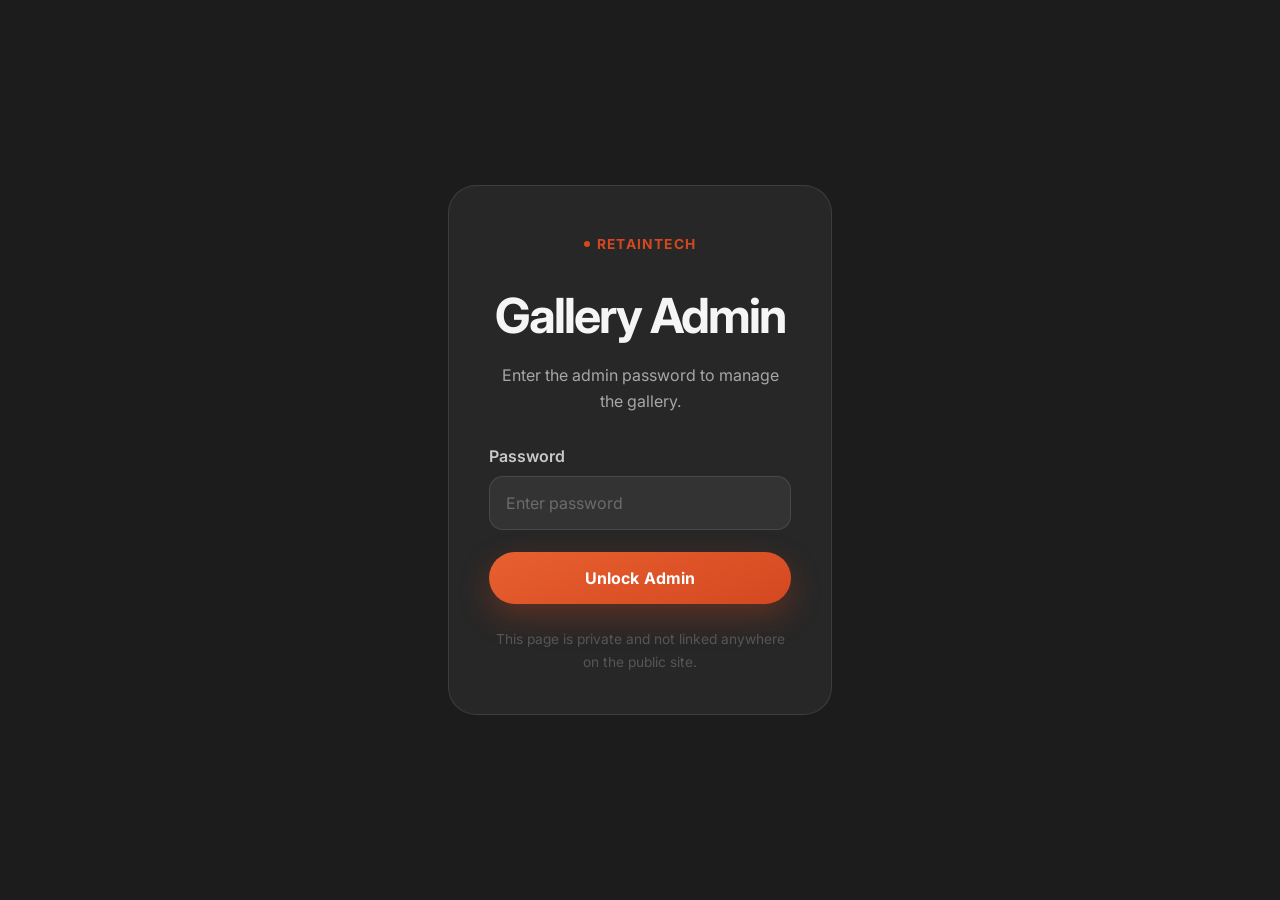
<file: wrx-gallery-admin.html>
<!DOCTYPE html>
<html lang="en">
<head>
  <meta charset="UTF-8">
  <meta name="viewport" content="width=device-width, initial-scale=1.0">
  <title>Gallery Admin — RetainTech</title>
  <meta name="robots" content="noindex,nofollow">
  <link rel="preconnect" href="https://fonts.googleapis.com">
  <link rel="preconnect" href="https://fonts.gstatic.com" crossorigin>
  <link href="https://fonts.googleapis.com/css2?family=Inter:wght@400;500;600;700;800&display=swap" rel="stylesheet">
  <link rel="stylesheet" href="styles.css">
  <style>
    body { background: var(--bg); color: var(--text); }

    /* ── Gate ── */
    .ga-gate { min-height: 100vh; display: flex; align-items: center; justify-content: center; padding: 2rem; }
    .ga-gate-box { width: 100%; max-width: 24rem; background: var(--surface); border: 1px solid var(--line); border-radius: var(--r-xl); padding: 2.5rem; text-align: center; }
    .ga-gate-box h1 { margin: 1.25rem 0 0.4rem; font-size: var(--t-2xl); letter-spacing: -0.04em; }
    .ga-gate-box p  { margin: 0 0 1.75rem; color: var(--text-dim); font-size: var(--t-sm); }
    .ga-gate-badge  { display: inline-flex; align-items: center; gap: 0.4rem; color: var(--accent); font-size: var(--t-xs); letter-spacing: 0.1em; text-transform: uppercase; font-weight: 700; }
    .ga-gate-badge span { width: 0.4rem; height: 0.4rem; border-radius: 50%; background: var(--accent); display: inline-block; }
    .ga-gate-err { color: #e06060; font-size: var(--t-xs); margin-bottom: 0.75rem; }

    /* ── Header ── */
    .ga-header { position: sticky; top: 0; background: rgba(11,13,17,0.96); backdrop-filter: blur(20px); border-bottom: 1px solid var(--line); z-index: 100; }
    .ga-header .inner { display: flex; align-items: center; justify-content: space-between; gap: 1rem; padding: 0.85rem 0; flex-wrap: wrap; }
    .ga-header-left { display: flex; align-items: center; gap: 0.85rem; }
    .ga-header-right { display: flex; gap: 0.6rem; align-items: center; }
    .ga-brand { font-weight: 800; color: var(--text); font-size: var(--t-base); letter-spacing: -0.03em; }
    .ga-badge-pill { padding: 0.25rem 0.75rem; background: rgba(201,170,111,0.12); border: 1px solid rgba(201,170,111,0.2); border-radius: 999px; font-size: var(--t-xs); color: var(--accent); font-weight: 600; letter-spacing: 0.06em; }

    /* ── Folder bar ── */
    .ga-folder-bar { border-bottom: 1px solid var(--line); background: rgba(255,255,255,0.02); }
    .ga-folder-bar .inner { display: flex; align-items: center; gap: 1rem; padding: 0.65rem 0; flex-wrap: wrap; }
    .ga-folder-active { display: flex; align-items: center; gap: 0.5rem; font-size: var(--t-sm); color: var(--text-dim); flex: 1; }
    .ga-folder-active strong { color: var(--accent); }
    .ga-folder-hint  { display: flex; align-items: center; gap: 0.5rem; font-size: var(--t-sm); color: var(--text-dim); flex: 1; }
    .ga-folder-warn  { padding: 0.45rem 0.85rem; background: rgba(220,180,50,0.08); border: 1px solid rgba(220,180,50,0.18); border-radius: var(--r-md); font-size: var(--t-xs); color: #e0c060; }

    /* ── Main ── */
    .ga-main { padding: 2.5rem 0 5rem; }

    /* ── Tabs ── */
    .ga-tabs { display: flex; gap: 0.3rem; background: rgba(255,255,255,0.04); border: 1px solid var(--line); border-radius: var(--r-lg); padding: 0.28rem; margin-bottom: 2.5rem; width: fit-content; }
    .ga-tab { padding: 0.6rem 1.5rem; border-radius: var(--r-md); font-size: var(--t-sm); font-weight: 600; color: rgba(255,255,255,0.45); cursor: pointer; transition: all 180ms ease; border: 1px solid transparent; background: none; display: flex; align-items: center; gap: 0.5rem; }
    .ga-tab.is-active { background: rgba(255,255,255,0.08); color: var(--text); border-color: var(--line); box-shadow: 0 2px 8px rgba(0,0,0,0.25); }
    .ga-tab:hover:not(.is-active) { color: rgba(255,255,255,0.75); }
    .ga-panel[hidden] { display: none; }

    /* ── Section list cards ── */
    .ga-card { background: rgba(255,255,255,0.035); border: 1px solid var(--line); border-radius: var(--r-xl); padding: 1.25rem 1.4rem; margin-bottom: 0.85rem; }
    .ga-card--ba { display: grid; gap: 1rem; }
    .ga-card--gallery { display: grid; gap: 0.85rem; }
    .ga-pair { display: grid; grid-template-columns: 1fr auto 1fr; gap: 0.75rem; align-items: center; }
    .ga-thumb { aspect-ratio: 16/9; border-radius: var(--r-lg); overflow: hidden; background: #0f1117; position: relative; }
    .ga-thumb img { width: 100%; height: 100%; object-fit: cover; display: block; }
    .ga-thumb-label { position: absolute; bottom: 0.5rem; left: 0.5rem; padding: 0.2rem 0.6rem; border-radius: 999px; font-size: 0.62rem; font-weight: 800; letter-spacing: 0.1em; text-transform: uppercase; background: rgba(0,0,0,0.6); backdrop-filter: blur(6px); color: rgba(255,255,255,0.85); border: 1px solid rgba(255,255,255,0.15); }
    .ga-thumb-label.is-after { background: var(--accent); color: #111; border-color: var(--accent); }
    .ga-arrow { color: rgba(255,255,255,0.25); font-size: 1.5rem; text-align: center; }
    .ga-card-meta h3 { margin: 0 0 0.25rem; font-size: var(--t-base); font-weight: 700; color: var(--text); }
    .ga-card-meta p  { margin: 0.3rem 0 0; font-size: var(--t-xs); color: var(--text-dim); }
    .ga-loc { font-size: var(--t-xs); color: var(--accent); display: block; margin-bottom: 0.2rem; }
    .ga-caps { display: flex; gap: 1rem; margin-top: 0.4rem; }
    .ga-caps span { font-size: var(--t-xs); color: rgba(255,255,255,0.3); }
    .ga-card-foot { display: flex; align-items: center; justify-content: space-between; gap: 0.75rem; flex-wrap: wrap; padding-top: 0.75rem; border-top: 1px solid rgba(255,255,255,0.06); }
    .ga-count-tag { font-size: var(--t-xs); color: var(--accent); font-weight: 600; }
    .ga-actions { display: flex; gap: 0.5rem; }
    .ga-strip { display: flex; gap: 0.35rem; height: 4rem; overflow: hidden; border-radius: var(--r-md); }
    .ga-strip img { width: 4rem; height: 100%; object-fit: cover; border-radius: var(--r-sm); flex-shrink: 0; }
    .ga-strip-more { display: flex; align-items: center; justify-content: center; width: 3.5rem; height: 100%; background: rgba(255,255,255,0.05); border-radius: var(--r-sm); font-size: var(--t-xs); color: rgba(255,255,255,0.35); font-weight: 700; flex-shrink: 0; }
    .btn-del { background: rgba(220,60,60,0.1) !important; color: #e07070 !important; border-color: rgba(220,60,60,0.2) !important; }
    .btn-del:hover { background: rgba(220,60,60,0.2) !important; }

    /* ── Manage images panel ── */
    .ga-manager { border-top: 1px solid var(--line); padding-top: 1.1rem; margin-top: 0.5rem; }
    .ga-manager h4 { margin: 0 0 0.85rem; font-size: var(--t-sm); font-weight: 700; color: var(--text); }
    .ga-mgr-grid { display: grid; grid-template-columns: repeat(auto-fill, minmax(6.5rem, 1fr)); gap: 0.6rem; margin-bottom: 1rem; }
    .ga-mgr-item { border-radius: var(--r-md); overflow: hidden; background: #111; border: 1px solid var(--line); position: relative; }
    .ga-mgr-item img  { width: 100%; aspect-ratio: 1; object-fit: cover; display: block; }
    .ga-mgr-item video { width: 100%; aspect-ratio: 16/9; object-fit: cover; display: block; background: #000; }
    .ga-mgr-video-badge { position: absolute; top: 50%; left: 50%; transform: translate(-50%,-70%); width: 1.75rem; height: 1.75rem; border-radius: 50%; background: rgba(0,0,0,0.65); backdrop-filter: blur(4px); display: flex; align-items: center; justify-content: center; color: #fff; font-size: 0.75rem; pointer-events: none; }
    .ga-queue-item--video { background: #0c1020; border: 1px solid rgba(201,170,111,0.1); }
    .ga-queue-play { position: absolute; top: 50%; left: 50%; transform: translate(-50%,-55%); font-size: 1.6rem; color: rgba(255,255,255,0.7); pointer-events: none; line-height: 1; }
    .ga-strip-vid { width: 4rem; height: 100%; background: rgba(255,255,255,0.05); border: 1px solid var(--line); border-radius: var(--r-sm); display: flex; align-items: center; justify-content: center; flex-shrink: 0; color: rgba(255,255,255,0.4); font-size: 1.1rem; }
    .ga-mgr-cap { width: 100%; padding: 0.3rem 0.5rem; background: rgba(0,0,0,0.5); border: none; color: rgba(255,255,255,0.65); font-size: 0.62rem; font-family: inherit; border-top: 1px solid var(--line); outline: none; }
    .ga-mgr-cap:focus { background: rgba(0,0,0,0.8); color: #fff; }
    .ga-mgr-del { position: absolute; top: 0.3rem; right: 0.3rem; width: 1.4rem; height: 1.4rem; border-radius: 50%; background: rgba(0,0,0,0.7); color: #fff; font-size: 0.8rem; border: none; cursor: pointer; display: grid; place-items: center; line-height: 1; }

    /* ── Drop zones ── */
    .dz { border: 2px dashed rgba(255,255,255,0.13); border-radius: var(--r-xl); cursor: pointer; transition: border-color 180ms, background 180ms; position: relative; overflow: hidden; }
    .dz:hover, .dz.dz-over { border-color: var(--accent); background: rgba(201,170,111,0.04); }
    .dz-content { padding: 2.75rem 1rem; display: flex; flex-direction: column; align-items: center; gap: 0.5rem; text-align: center; pointer-events: none; }
    .dz-icon { width: 3rem; height: 3rem; border-radius: 50%; background: rgba(201,170,111,0.1); border: 1px solid rgba(201,170,111,0.2); display: flex; align-items: center; justify-content: center; margin-bottom: 0.25rem; }
    .dz-icon svg { stroke: var(--accent); }
    .dz-content p { margin: 0; font-size: var(--t-sm); color: var(--text-dim); }
    .dz-content strong { color: var(--text); }
    .dz-sub { font-size: var(--t-xs) !important; color: rgba(255,255,255,0.28) !important; }
    .dz-link { color: var(--accent); text-decoration: underline; cursor: pointer; }
    .dz-preview { position: relative; aspect-ratio: 16/9; }
    .dz-preview img { width: 100%; height: 100%; object-fit: cover; display: block; }
    .dz-clear { position: absolute; top: 0.6rem; right: 0.6rem; width: 2rem; height: 2rem; border-radius: 50%; background: rgba(0,0,0,0.65); backdrop-filter: blur(4px); border: 1px solid rgba(255,255,255,0.2); color: #fff; font-size: 1rem; display: grid; place-items: center; cursor: pointer; z-index: 2; }
    .dz-label-above { font-size: var(--t-xs); font-weight: 700; letter-spacing: 0.08em; text-transform: uppercase; color: var(--text-dim); margin-bottom: 0.4rem; display: block; }
    .dz--sm .dz-content { padding: 1.25rem; }
    .dz-pair { display: grid; grid-template-columns: 1fr 1fr; gap: 1rem; }

    /* ── Queue (gallery pending images) ── */
    .ga-queue-hdr { display: flex; align-items: center; justify-content: space-between; gap: 1rem; font-size: var(--t-sm); color: var(--text-dim); margin-bottom: 0.65rem; }
    .ga-queue-grid { display: grid; grid-template-columns: repeat(auto-fill, minmax(5rem, 1fr)); gap: 0.45rem; }
    .ga-queue-item { position: relative; aspect-ratio: 1; border-radius: var(--r-md); overflow: hidden; background: #111; }
    .ga-queue-item img { width: 100%; height: 100%; object-fit: cover; }
    .ga-queue-del { position: absolute; top: 0.2rem; right: 0.2rem; width: 1.4rem; height: 1.4rem; border-radius: 50%; background: rgba(0,0,0,0.75); color: #fff; font-size: 0.78rem; border: none; cursor: pointer; display: grid; place-items: center; line-height: 1; }
    .ga-queue-fname { position: absolute; bottom: 0; left: 0; right: 0; padding: 0.18rem 0.28rem; background: rgba(0,0,0,0.7); font-size: 0.52rem; color: rgba(255,255,255,0.65); white-space: nowrap; overflow: hidden; text-overflow: ellipsis; }

    /* ── Add section boxes ── */
    .ga-add-box { background: rgba(255,255,255,0.02); border: 1px solid var(--line); border-radius: var(--r-xl); padding: 1.75rem; margin-top: 2rem; }
    .ga-add-box h3 { margin: 0 0 1.5rem; font-size: var(--t-xl); letter-spacing: -0.03em; color: var(--text); }
    .ga-field-row { display: grid; grid-template-columns: 1fr 1fr; gap: 1rem; }
    @media (max-width: 640px) { .ga-field-row { grid-template-columns: 1fr; } .dz-pair { grid-template-columns: 1fr; } }

    /* ── Alert ── */
    .ga-alert { padding: 0.75rem 1rem; border-radius: var(--r-md); font-size: var(--t-sm); font-weight: 500; margin-bottom: 1rem; }
    .ga-alert--ok  { background: rgba(40,160,80,0.12); border: 1px solid rgba(40,160,80,0.28); color: #5dc98a; }
    .ga-alert--err { background: rgba(220,60,60,0.1); border: 1px solid rgba(220,60,60,0.22); color: #e07070; }

    /* ── Empty / dividers ── */
    .ga-empty { color: rgba(255,255,255,0.28); font-size: var(--t-sm); padding: 0.5rem 0 1rem; }
    .ga-sections-label { font-size: var(--t-xs); font-weight: 700; letter-spacing: 0.08em; text-transform: uppercase; color: rgba(255,255,255,0.3); margin-bottom: 0.85rem; }
    .ga-sep { border: none; border-top: 1px solid var(--line); margin: 2rem 0; }
    .ga-backup { margin-top: 2.5rem; padding: 1.5rem; background: rgba(255,255,255,0.02); border: 1px solid var(--line); border-radius: var(--r-xl); }
    .ga-backup h3 { margin: 0 0 0.4rem; font-size: var(--t-lg); font-weight: 700; color: var(--text); }
    .ga-backup p  { margin: 0 0 1.1rem; font-size: var(--t-sm); color: var(--text-dim); }
    .ga-backup-btns { display: flex; gap: 0.65rem; flex-wrap: wrap; }
  </style>
</head>
<body>

  <!-- ===================== LOGIN GATE ===================== -->
  <div class="ga-gate" id="ga-gate">
    <div class="ga-gate-box">
      <div class="ga-gate-badge"><span></span> RetainTech</div>
      <h1>Gallery Admin</h1>
      <p>Enter the admin password to manage the gallery.</p>
      <div class="admin-field" style="text-align:left;">
        <label for="ga-pw">Password</label>
        <input id="ga-pw" type="password" placeholder="Enter password" autocomplete="current-password">
      </div>
      <p class="ga-gate-err" id="ga-pw-err" hidden></p>
      <button id="ga-pw-btn" class="btn btn--primary" style="width:100%;justify-content:center;">Unlock Admin</button>
      <p style="margin:1.5rem 0 0;font-size:var(--t-xs);color:rgba(255,255,255,0.22);">This page is private and not linked anywhere on the public site.</p>
    </div>
  </div>

  <!-- ===================== ADMIN APP ===================== -->
  <div id="ga-app" hidden>

    <header class="ga-header">
      <div class="inner">
        <div class="ga-header-left">
          <span class="ga-brand">RetainTech</span>
          <span class="ga-badge-pill">Gallery Admin</span>
        </div>
        <div class="ga-header-right">
          <a href="index.html" class="btn btn--secondary btn--sm">← Back to site</a>
          <a href="our-work.html" target="_blank" class="btn btn--secondary btn--sm">Preview ↗</a>
          <button class="btn btn--sm btn-del" onclick="if(confirm('Clear ALL gallery data?')){localStorage.removeItem('ace_gallery_v1');location.reload();}">Clear All</button>
        </div>
      </div>
    </header>

    <!-- Folder bar -->
    <div class="ga-folder-bar" id="ga-folder-bar">
      <div class="inner"><span class="ga-folder-hint">Loading…</span></div>
    </div>

    <main class="ga-main">
      <div class="inner">

        <!-- Tab switcher -->
        <div class="ga-tabs">
          <button class="ga-tab is-active" data-tab="ba">
            <svg width="14" height="14" viewBox="0 0 24 24" fill="none" stroke="currentColor" stroke-width="2.2" stroke-linecap="round"><rect x="2" y="3" width="9" height="18" rx="2"/><rect x="13" y="3" width="9" height="18" rx="2"/></svg>
            Before &amp; After
          </button>
          <button class="ga-tab" data-tab="gallery">
            <svg width="14" height="14" viewBox="0 0 24 24" fill="none" stroke="currentColor" stroke-width="2.2" stroke-linecap="round"><rect x="3" y="3" width="7" height="7" rx="1"/><rect x="14" y="3" width="7" height="7" rx="1"/><rect x="3" y="14" width="7" height="7" rx="1"/><rect x="14" y="14" width="7" height="7" rx="1"/></svg>
            General Gallery
          </button>
        </div>

        <!-- ===== BEFORE & AFTER PANEL ===== -->
        <div class="ga-panel" id="panel-ba">
          <div class="ga-sections-label">Existing Before &amp; After Sections</div>
          <div id="ba-list"></div>

          <div class="ga-add-box">
            <h3>Add Before &amp; After Section</h3>
            <div id="ba-alert" class="ga-alert" hidden></div>
            <form id="form-ba" autocomplete="off">
              <div class="ga-field-row">
                <div class="admin-field">
                  <label for="ba-title">Section Title <span style="color:var(--accent)">*</span></label>
                  <input id="ba-title" type="text" placeholder="e.g. Fitzroy — Concrete Sleeper Wall" required>
                </div>
                <div class="admin-field">
                  <label for="ba-location">Location (optional)</label>
                  <input id="ba-location" type="text" placeholder="e.g. St Kilda, Melbourne">
                </div>
              </div>
              <div class="admin-field">
                <label for="ba-desc">Description (optional)</label>
                <textarea id="ba-desc" style="min-height:4rem;" placeholder="Brief project description…"></textarea>
              </div>

              <!-- Drop zones -->
              <div class="dz-pair" style="margin:1.5rem 0;">
                <div>
                  <span class="dz-label-above">Before Photo <span style="color:var(--accent)">*</span></span>
                  <div class="dz" id="dz-before">
                    <div class="dz-content">
                      <div class="dz-icon"><svg width="20" height="20" viewBox="0 0 24 24" fill="none" stroke-width="1.8" stroke-linecap="round" stroke-linejoin="round"><path d="M21 15v4a2 2 0 0 1-2 2H5a2 2 0 0 1-2-2v-4"/><polyline points="17 8 12 3 7 8"/><line x1="12" y1="3" x2="12" y2="15"/></svg></div>
                      <p><strong>Before</strong> photo</p>
                      <p class="dz-sub">Drop here or <span class="dz-link">browse</span></p>
                    </div>
                    <div class="dz-preview" hidden>
                      <img alt="Before preview">
                      <button type="button" class="dz-clear">×</button>
                    </div>
                    <input type="file" class="dz-input" accept="image/*" hidden>
                  </div>
                  <div class="admin-field" style="margin-top:0.65rem;">
                    <label for="ba-before-cap">Before caption</label>
                    <input id="ba-before-cap" type="text" placeholder="e.g. Failing timber wall, soil subsidence">
                  </div>
                </div>
                <div>
                  <span class="dz-label-above">After Photo <span style="color:var(--accent)">*</span></span>
                  <div class="dz" id="dz-after">
                    <div class="dz-content">
                      <div class="dz-icon"><svg width="20" height="20" viewBox="0 0 24 24" fill="none" stroke-width="1.8" stroke-linecap="round" stroke-linejoin="round"><path d="M21 15v4a2 2 0 0 1-2 2H5a2 2 0 0 1-2-2v-4"/><polyline points="17 8 12 3 7 8"/><line x1="12" y1="3" x2="12" y2="15"/></svg></div>
                      <p><strong>After</strong> photo</p>
                      <p class="dz-sub">Drop here or <span class="dz-link">browse</span></p>
                    </div>
                    <div class="dz-preview" hidden>
                      <img alt="After preview">
                      <button type="button" class="dz-clear">×</button>
                    </div>
                    <input type="file" class="dz-input" accept="image/*" hidden>
                  </div>
                  <div class="admin-field" style="margin-top:0.65rem;">
                    <label for="ba-after-cap">After caption</label>
                    <input id="ba-after-cap" type="text" placeholder="e.g. Finished 1.2m concrete sleeper wall">
                  </div>
                </div>
              </div>

              <button type="submit" class="btn btn--primary">Add Before &amp; After Section</button>
            </form>
          </div>
        </div>

        <!-- ===== GENERAL GALLERY PANEL ===== -->
        <div class="ga-panel" id="panel-gallery" hidden>
          <div class="ga-sections-label">Existing Gallery Sections</div>
          <div id="gal-list"></div>

          <div class="ga-add-box">
            <h3>Add Gallery Section</h3>
            <div id="gal-alert" class="ga-alert" hidden></div>
            <form id="form-gal" autocomplete="off">
              <div class="ga-field-row">
                <div class="admin-field">
                  <label for="gal-title">Section Title <span style="color:var(--accent)">*</span></label>
                  <input id="gal-title" type="text" placeholder="e.g. Mornington Peninsula Estate" required>
                </div>
                <div class="admin-field">
                  <label for="gal-desc">Description (optional)</label>
                  <input id="gal-desc" type="text" placeholder="Brief project description…">
                </div>
              </div>

              <!-- Multi-image drop zone -->
              <span class="dz-label-above" style="margin-top:1.5rem;display:block;">Project Photos</span>
              <div class="dz" id="dz-gallery" style="margin:0.35rem 0 0;">
                <div class="dz-content">
                  <div class="dz-icon"><svg width="22" height="22" viewBox="0 0 24 24" fill="none" stroke-width="1.8" stroke-linecap="round" stroke-linejoin="round"><rect x="3" y="3" width="7" height="7" rx="1"/><rect x="14" y="3" width="7" height="7" rx="1"/><rect x="3" y="14" width="7" height="7" rx="1"/><rect x="14" y="14" width="7" height="7" rx="1"/></svg></div>
                  <p><strong>Drop photos here</strong> — multiple at once</p>
                  <p class="dz-sub">JPG, PNG, WebP · <span class="dz-link">click to browse</span></p>
                </div>
                <input type="file" class="dz-input" accept="image/*" multiple hidden>
              </div>

              <!-- Pending image queue -->
              <div id="gal-queue" style="margin:0.75rem 0 0;"></div>

              <!-- Video drop zone -->
              <span class="dz-label-above" style="margin-top:1.25rem;display:block;">Project Videos <span style="color:rgba(255,255,255,0.3);font-weight:400;text-transform:none;letter-spacing:0;">(optional)</span></span>
              <div class="dz" id="dz-gallery-vid" style="margin:0.35rem 0 0;">
                <div class="dz-content">
                  <div class="dz-icon">
                    <svg width="22" height="22" viewBox="0 0 24 24" fill="none" stroke="currentColor" stroke-width="1.8" stroke-linecap="round" stroke-linejoin="round">
                      <polygon points="23 7 16 12 23 17 23 7"/><rect x="1" y="5" width="15" height="14" rx="2" ry="2"/>
                    </svg>
                  </div>
                  <p><strong>Drop videos here</strong></p>
                  <p class="dz-sub">MP4, MOV, WebM · <span class="dz-link">click to browse</span></p>
                </div>
                <input type="file" class="dz-input" accept="video/*" multiple hidden>
              </div>

              <!-- Pending video queue -->
              <div id="gal-vid-queue" style="margin:0.75rem 0 0;"></div>

              <div style="margin-top:1.5rem;">
                <button type="submit" class="btn btn--primary">Add Gallery Section</button>
              </div>
            </form>
          </div>
        </div>

        <!-- Backup -->
        <div class="ga-backup">
          <h3>Backup &amp; Restore</h3>
          <p>Export gallery data as JSON or restore from a previous backup.</p>
          <div class="ga-backup-btns">
            <button class="btn btn--secondary btn--sm" onclick="exportGallery()">Export JSON Backup</button>
            <label class="btn btn--secondary btn--sm" style="cursor:pointer;">
              Import Backup
              <input type="file" accept=".json" style="display:none;" onchange="importGallery(this)">
            </label>
          </div>
        </div>

      </div>
    </main>
  </div>

  <script>
  (function () {
    'use strict';
    const GALLERY_KEY = 'ace_gallery_v1';
    const AUTH_KEY    = 'ace_admin_auth';
    const ADMIN_PW    = 'ace-retaining-2024';
    const hasFSA      = typeof window.showDirectoryPicker === 'function';

    let dirHandle     = null;
    let pendingBA     = { before: null, after: null };
    let pendingGalImgs = [];
    let pendingGalVids = [];

    /* ── Helpers ── */
    function getData() { try { return JSON.parse(localStorage.getItem(GALLERY_KEY)) || []; } catch { return []; } }
    async function saveData(d) {
      localStorage.setItem(GALLERY_KEY, JSON.stringify(d));
      if (dirHandle) {
        try {
          const fh       = await dirHandle.getFileHandle('gallery-data.json', { create: true });
          const writable = await fh.createWritable();
          await writable.write(JSON.stringify(d, null, 2));
          await writable.close();
        } catch (e) { console.warn('Could not write gallery-data.json:', e.message); }
      }
    }
    function genId(p)  { return p + '_' + Date.now() + '_' + Math.random().toString(36).slice(2, 6); }
    function esc(s)    { return String(s ?? '').replace(/[&<>"]/g, c => ({ '&':'&amp;','<':'&lt;','>':'&gt;','"':'&quot;' }[c])); }
    function $id(id)   { return document.getElementById(id); }

    /* ── IndexedDB blob store (avoids localStorage quota) ── */
    const IDB_DB    = 'ace_gallery_blobs';
    const IDB_STORE = 'blobs';

    function openBlobDB() {
      return new Promise((res, rej) => {
        const req = indexedDB.open(IDB_DB, 1);
        req.onupgradeneeded = e => e.target.result.createObjectStore(IDB_STORE);
        req.onsuccess  = e => res(e.target.result);
        req.onerror    = e => rej(e.target.error);
      });
    }
    async function putBlob(key, blob) {
      const db = await openBlobDB();
      return new Promise((res, rej) => {
        const tx = db.transaction(IDB_STORE, 'readwrite');
        tx.objectStore(IDB_STORE).put(blob, key);
        tx.oncomplete = res; tx.onerror = e => rej(e.target.error);
      });
    }
    async function getBlob(key) {
      const db = await openBlobDB();
      return new Promise((res, rej) => {
        const req = db.transaction(IDB_STORE, 'readonly').objectStore(IDB_STORE).get(key);
        req.onsuccess = () => res(req.result || null);
        req.onerror   = e => rej(e.target.error);
      });
    }
    async function delBlob(key) {
      const db = await openBlobDB();
      return new Promise((res, rej) => {
        const tx = db.transaction(IDB_STORE, 'readwrite');
        tx.objectStore(IDB_STORE).delete(key);
        tx.oncomplete = res; tx.onerror = e => rej(e.target.error);
      });
    }

    /* ── URL resolution: idb:key → object URL ── */
    const _urlCache = {};
    async function resolveUrl(url) {
      if (!url || !url.startsWith('idb:')) return url || '';
      if (_urlCache[url]) return _urlCache[url];
      try {
        const blob = await getBlob(url.slice(4));
        if (!blob) return '';
        const oUrl = URL.createObjectURL(blob);
        _urlCache[url] = oUrl;
        return oUrl;
      } catch { return ''; }
    }
    async function resolveSection(sec) {
      if (sec.type === 'before-after') {
        return { ...sec,
          before: { ...sec.before, url: await resolveUrl(sec.before?.url) },
          after:  { ...sec.after,  url: await resolveUrl(sec.after?.url)  }
        };
      }
      if (sec.type === 'gallery') {
        return { ...sec, images: await Promise.all(
          (sec.images || []).map(async i => ({ ...i, url: await resolveUrl(i.url) }))
        )};
      }
      return sec;
    }
    async function getResolvedData() {
      return Promise.all(getData().map(resolveSection));
    }

    function showAlert(id, msg, type) {
      const el = $id(id);
      if (!el) return;
      el.textContent = msg;
      el.className = 'ga-alert ga-alert--' + (type === 'error' ? 'err' : 'ok');
      el.hidden = false;
      clearTimeout(el._t);
      el._t = setTimeout(() => { el.hidden = true; }, 5000);
    }

    /* ── Auth ── */
    function setupAuth() {
      const btn   = $id('ga-pw-btn');
      const input = $id('ga-pw');
      const err   = $id('ga-pw-err');
      const attempt = () => {
        if (input.value === ADMIN_PW) {
          sessionStorage.setItem(AUTH_KEY, '1');
          bootApp();
        } else {
          err.textContent = 'Incorrect password.';
          err.hidden = false;
          input.value = '';
          input.focus();
        }
      };
      btn.addEventListener('click', attempt);
      input.addEventListener('keydown', e => { if (e.key === 'Enter') attempt(); });
    }

    function bootApp() {
      $id('ga-gate').hidden = true;
      $id('ga-app').hidden  = false;
      updateFolderBar();
      setupTabs();
      setupBAForm();
      setupGalForm();
      render();
    }

    /* ── File System API ── */
    window.selectFolder = async function () {
      if (!hasFSA) return;
      try {
        dirHandle = await window.showDirectoryPicker({ mode: 'readwrite' });
        localStorage.setItem('ga_dir_name', dirHandle.name);
        updateFolderBar();
      } catch (e) {
        if (e.name !== 'AbortError') alert('Could not open folder: ' + e.message);
      }
    };

    function updateFolderBar() {
      const bar     = $id('ga-folder-bar');
      const saved   = localStorage.getItem('ga_dir_name');
      if (!hasFSA) {
        bar.innerHTML = `<div class="inner"><span class="ga-folder-warn"><strong>Note:</strong> File System Access requires Chrome or Edge. Files will be stored in browser IndexedDB — select a folder to save directly to disk.</span></div>`;
        return;
      }
      if (dirHandle) {
        bar.innerHTML = `<div class="inner"><span class="ga-folder-active"><svg width="13" height="13" viewBox="0 0 24 24" fill="none" stroke="currentColor" stroke-width="2" stroke-linecap="round"><path d="M22 19a2 2 0 0 1-2 2H4a2 2 0 0 1-2-2V5a2 2 0 0 1 2-2h5l2 3h9a2 2 0 0 1 2 2z"/></svg>Saving images to: <strong>${esc(dirHandle.name)}/images/</strong></span><button class="btn btn--secondary btn--sm" onclick="selectFolder()">Change folder</button></div>`;
      } else {
        bar.innerHTML = `<div class="inner"><span class="ga-folder-hint"><svg width="13" height="13" viewBox="0 0 24 24" fill="none" stroke="currentColor" stroke-width="2" stroke-linecap="round"><circle cx="12" cy="12" r="10"/><line x1="12" y1="8" x2="12" y2="12"/><line x1="12" y1="16" x2="12.01" y2="16"/></svg>Select your project folder to save uploaded images directly to disk${saved ? ' (last: <strong>'+esc(saved)+'</strong>)' : ''}.</span><button class="btn btn--primary btn--sm" onclick="selectFolder()"><svg width="13" height="13" viewBox="0 0 24 24" fill="none" stroke="currentColor" stroke-width="2" stroke-linecap="round"><path d="M22 19a2 2 0 0 1-2 2H4a2 2 0 0 1-2-2V5a2 2 0 0 1 2-2h5l2 3h9a2 2 0 0 1 2 2z"/></svg>Select Project Folder</button></div>`;
      }
    }

    async function saveFile(file) {
      const ext   = (file.name.split('.').pop() || 'jpg').toLowerCase();
      const fname = 'gallery_' + Date.now() + '_' + Math.random().toString(36).slice(2, 5) + '.' + ext;
      if (dirHandle) {
        try {
          const imgDir   = await dirHandle.getDirectoryHandle('images', { create: true });
          const fh       = await imgDir.getFileHandle(fname, { create: true });
          const writable = await fh.createWritable();
          await writable.write(file);
          await writable.close();
          return 'images/' + fname;
        } catch (e) { console.warn('FSA write failed, falling back to IDB:', e.message); }
      }
      // Fallback: store blob in IndexedDB (no localStorage quota hit)
      await putBlob(fname, file);
      return 'idb:' + fname;
    }

    /* ── Drop zones ── */
    function setupDZ(el, onFile, multi, typeFilter) {
      const filter = typeFilter || (f => f.type.startsWith('image/'));
      const input  = el.querySelector('.dz-input');
      el.addEventListener('click', e => { if (!e.target.closest('.dz-clear')) input.click(); });
      el.addEventListener('dragover', e => { e.preventDefault(); el.classList.add('dz-over'); });
      el.addEventListener('dragleave', e => { if (!el.contains(e.relatedTarget)) el.classList.remove('dz-over'); });
      el.addEventListener('drop', e => {
        e.preventDefault(); el.classList.remove('dz-over');
        const files = [...e.dataTransfer.files].filter(filter);
        if (files.length) onFile(multi ? files : files[0]);
      });
      input.addEventListener('change', () => {
        const files = [...input.files].filter(filter);
        if (files.length) onFile(multi ? files : files[0]);
        input.value = '';
      });
    }

    function setDZPreview(dzEl, file, clearCb) {
      const content = dzEl.querySelector('.dz-content');
      const preview = dzEl.querySelector('.dz-preview');
      const img     = preview.querySelector('img');
      if (img._objUrl) URL.revokeObjectURL(img._objUrl);
      img._objUrl = URL.createObjectURL(file);
      img.src = img._objUrl;
      content.hidden = true;
      preview.hidden = false;
      preview.querySelector('.dz-clear').onclick = () => {
        content.hidden = false; preview.hidden = true;
        URL.revokeObjectURL(img._objUrl); img.src = '';
        clearCb();
      };
    }

    function resetDZ(id) {
      const dz = $id(id);
      dz.querySelector('.dz-content').hidden = false;
      dz.querySelector('.dz-preview').hidden = true;
    }

    /* ── Before & After form ── */
    function setupBAForm() {
      setupDZ($id('dz-before'), file => { pendingBA.before = file; setDZPreview($id('dz-before'), file, () => pendingBA.before = null); });
      setupDZ($id('dz-after'),  file => { pendingBA.after  = file; setDZPreview($id('dz-after'),  file, () => pendingBA.after  = null); });

      $id('form-ba').addEventListener('submit', async e => {
        e.preventDefault();
        const title = $id('ba-title').value.trim();
        if (!title)                           { showAlert('ba-alert', 'Please enter a title.', 'error'); return; }
        if (!pendingBA.before || !pendingBA.after) { showAlert('ba-alert', 'Please upload both a Before and After photo.', 'error'); return; }
        const btn = e.target.querySelector('[type=submit]');
        btn.disabled = true; btn.textContent = 'Saving…';
        try {
          const [beforeUrl, afterUrl] = await Promise.all([saveFile(pendingBA.before), saveFile(pendingBA.after)]);
          const section = {
            id: genId('ba'), type: 'before-after', title,
            description: $id('ba-desc').value.trim(),
            location: $id('ba-location').value.trim(),
            before: { url: beforeUrl, caption: $id('ba-before-cap').value.trim() },
            after:  { url: afterUrl,  caption: $id('ba-after-cap').value.trim()  }
          };
          const d = getData(); d.push(section); await saveData(d);
          e.target.reset(); pendingBA = { before: null, after: null };
          resetDZ('dz-before'); resetDZ('dz-after');
          showAlert('ba-alert', 'Before & After section added!');
          renderBA();
        } catch (err) {
          showAlert('ba-alert', 'Error: ' + err.message, 'error');
        } finally { btn.disabled = false; btn.textContent = 'Add Before & After Section'; }
      });
    }

    /* ── General gallery form ── */
    function setupGalForm() {
      setupDZ($id('dz-gallery'), files => { pendingGalImgs.push(...files); renderQueue(); }, true);
      setupDZ($id('dz-gallery-vid'), files => { pendingGalVids.push(...files); renderVidQueue(); }, true, f => f.type.startsWith('video/'));

      $id('form-gal').addEventListener('submit', async e => {
        e.preventDefault();
        const title = $id('gal-title').value.trim();
        if (!title) { showAlert('gal-alert', 'Please enter a title.', 'error'); return; }
        if (!pendingGalImgs.length && !pendingGalVids.length) { showAlert('gal-alert', 'Please add at least one image or video.', 'error'); return; }
        const btn = e.target.querySelector('[type=submit]');
        btn.disabled = true; btn.textContent = 'Saving…';
        try {
          const images = [];
          for (const file of pendingGalImgs) {
            const url = await saveFile(file);
            images.push({ id: genId('img'), url, caption: '', type: 'image' });
          }
          for (const file of pendingGalVids) {
            const url = await saveFile(file);
            images.push({ id: genId('vid'), url, caption: '', type: 'video' });
          }
          const section = { id: genId('gal'), type: 'gallery', title, description: $id('gal-desc').value.trim(), images };
          const d = getData(); d.push(section); await saveData(d);
          e.target.reset(); pendingGalImgs = []; pendingGalVids = [];
          renderQueue(); renderVidQueue();
          const total = images.length;
          showAlert('gal-alert', total + ' item' + (total !== 1 ? 's' : '') + ' saved. Gallery section added!');
          renderGal();
        } catch (err) {
          showAlert('gal-alert', 'Error: ' + err.message, 'error');
        } finally { btn.disabled = false; btn.textContent = 'Add Gallery Section'; }
      });
    }

    function renderQueue() {
      const c = $id('gal-queue');
      if (!pendingGalImgs.length) { c.innerHTML = ''; return; }
      c.innerHTML = `
        <div class="ga-queue-hdr">
          <span>${pendingGalImgs.length} photo${pendingGalImgs.length !== 1 ? 's' : ''} queued</span>
          <button type="button" class="btn btn--sm" onclick="clearQueue()">Clear</button>
        </div>
        <div class="ga-queue-grid">
          ${pendingGalImgs.map((f, i) => `
            <div class="ga-queue-item">
              <img src="${URL.createObjectURL(f)}" alt="">
              <button type="button" class="ga-queue-del" onclick="rmFromQueue(${i})">×</button>
              <span class="ga-queue-fname">${esc(f.name)}</span>
            </div>`).join('')}
        </div>`;
    }

    function renderVidQueue() {
      const c = $id('gal-vid-queue');
      if (!pendingGalVids.length) { c.innerHTML = ''; return; }
      c.innerHTML = `
        <div class="ga-queue-hdr">
          <span>${pendingGalVids.length} video${pendingGalVids.length !== 1 ? 's' : ''} queued</span>
          <button type="button" class="btn btn--sm" onclick="clearVidQueue()">Clear</button>
        </div>
        <div class="ga-queue-grid">
          ${pendingGalVids.map((f, i) => `
            <div class="ga-queue-item ga-queue-item--video">
              <span class="ga-queue-play">▶</span>
              <button type="button" class="ga-queue-del" onclick="rmVid(${i})">×</button>
              <span class="ga-queue-fname">${esc(f.name)}</span>
            </div>`).join('')}
        </div>`;
    }

    window.clearQueue    = () => { pendingGalImgs = []; renderQueue(); };
    window.rmFromQueue   = i  => { pendingGalImgs.splice(i, 1); renderQueue(); };
    window.clearVidQueue = () => { pendingGalVids = []; renderVidQueue(); };
    window.rmVid         = i  => { pendingGalVids.splice(i, 1); renderVidQueue(); };

    /* ── Delete section ── */
    window.deleteSection = async function (id) {
      if (!confirm('Delete this section? This cannot be undone.')) return;
      const d   = getData();
      const sec = d.find(s => s.id === id);
      if (sec) {
        const urls = sec.type === 'before-after'
          ? [sec.before?.url, sec.after?.url]
          : (sec.images || []).map(i => i.url);
        for (const u of urls) { if (u?.startsWith('idb:')) delBlob(u.slice(4)).catch(() => {}); }
      }
      await saveData(d.filter(s => s.id !== id));
      render();
    };

    /* ── Render BA list ── */
    async function renderBA(resolvedData) {
      const c = $id('ba-list');
      const d = (resolvedData ?? await getResolvedData()).filter(s => s.type === 'before-after');
      if (!d.length) { c.innerHTML = '<p class="ga-empty">No Before &amp; After sections yet.</p>'; return; }
      c.innerHTML = d.map(s => `
        <div class="ga-card ga-card--ba">
          <div class="ga-pair">
            <div class="ga-thumb">
              <img src="${esc(s.before.url)}" alt="Before" onerror="this.parentElement.style.background='#1a1f2a'">
              <span class="ga-thumb-label">Before</span>
            </div>
            <div class="ga-arrow">⟷</div>
            <div class="ga-thumb">
              <img src="${esc(s.after.url)}" alt="After" onerror="this.parentElement.style.background='#1a1f2a'">
              <span class="ga-thumb-label is-after">After</span>
            </div>
          </div>
          <div class="ga-card-meta">
            <h3>${esc(s.title)}</h3>
            ${s.location ? `<span class="ga-loc">📍 ${esc(s.location)}</span>` : ''}
            ${s.description ? `<p>${esc(s.description)}</p>` : ''}
            <div class="ga-caps">
              <span>Before: ${esc(s.before.caption || '—')}</span>
              <span>After: ${esc(s.after.caption || '—')}</span>
            </div>
          </div>
          <div class="ga-card-foot">
            <span></span>
            <div class="ga-actions">
              <button class="btn btn--sm btn-del" onclick="deleteSection('${esc(s.id)}')">Delete</button>
            </div>
          </div>
        </div>`).join('');
    }

    /* ── Render gallery list ── */
    async function renderGal(resolvedData) {
      const c = $id('gal-list');
      const d = (resolvedData ?? await getResolvedData()).filter(s => s.type === 'gallery');
      if (!d.length) { c.innerHTML = '<p class="ga-empty">No gallery sections yet.</p>'; return; }
      c.innerHTML = d.map(s => {
        const imgCount = s.images.filter(i => i.type !== 'video').length;
        const vidCount = s.images.filter(i => i.type === 'video').length;
        const countLabel = [
          imgCount ? `${imgCount} photo${imgCount !== 1 ? 's' : ''}` : '',
          vidCount ? `${vidCount} video${vidCount !== 1 ? 's' : ''}` : ''
        ].filter(Boolean).join(' · ') || '0 items';
        return `
        <div class="ga-card ga-card--gallery" id="gacard-${esc(s.id)}">
          <div class="ga-strip">
            ${s.images.slice(0,7).map(i =>
              i.type === 'video'
                ? `<div class="ga-strip-vid">▶</div>`
                : `<img src="${esc(i.url)}" alt="" onerror="this.style.display='none'">`
            ).join('')}
            ${s.images.length > 7 ? `<span class="ga-strip-more">+${s.images.length - 7}</span>` : ''}
          </div>
          <div class="ga-card-meta">
            <h3>${esc(s.title)}</h3>
            ${s.description ? `<p>${esc(s.description)}</p>` : ''}
          </div>
          <div class="ga-card-foot">
            <span class="ga-count-tag">${countLabel}</span>
            <div class="ga-actions">
              <button class="btn btn--secondary btn--sm" onclick="toggleMgr('${esc(s.id)}')">Manage Media</button>
              <button class="btn btn--sm btn-del" onclick="deleteSection('${esc(s.id)}')">Delete</button>
            </div>
          </div>
          <div class="ga-manager" id="mgr-${esc(s.id)}" hidden></div>
        </div>`;
      }).join('');
    }

    /* ── Manager (add/remove media in a gallery section) ── */
    window.toggleMgr = async function (id) {
      const el  = $id('mgr-' + id);
      const sec = getData().find(s => s.id === id);
      if (!sec) return;
      if (el.hidden) { el.hidden = false; buildMgr(await resolveSection(sec), el); }
      else { el.hidden = true; }
    };

    function buildMgr(section, el) {
      el.innerHTML = `
        <h4>Media in "${esc(section.title)}"</h4>
        <div class="ga-mgr-grid" id="mgrgrid-${esc(section.id)}">
          ${section.images.map(item => `
            <div class="ga-mgr-item" id="mgrimg-${esc(item.id)}">
              ${item.type === 'video'
                ? `<video src="${esc(item.url)}" preload="metadata" muted style="width:100%;aspect-ratio:16/9;object-fit:cover;display:block;background:#000;"></video><span class="ga-mgr-video-badge">▶</span>`
                : `<img src="${esc(item.url)}" alt="" onerror="this.style.opacity='0.3'">`}
              <input class="ga-mgr-cap" type="text" placeholder="Caption…" value="${esc(item.caption || '')}"
                onchange="updateCap('${esc(section.id)}','${esc(item.id)}',this.value)">
              <button class="ga-mgr-del" onclick="removeImg('${esc(section.id)}','${esc(item.id)}')">×</button>
            </div>`).join('')}
        </div>
        <div class="dz dz--sm" id="dz-mgr-${esc(section.id)}" style="margin-top:0.85rem;">
          <div class="dz-content">
            <p>Add more photos</p>
            <p class="dz-sub">or <span class="dz-link">click to browse</span></p>
          </div>
          <input type="file" class="dz-input" accept="image/*" multiple hidden>
        </div>
        <div class="dz dz--sm" id="dz-mgr-vid-${esc(section.id)}" style="margin-top:0.5rem;">
          <div class="dz-content">
            <p>Add more videos</p>
            <p class="dz-sub">MP4, MOV, WebM · <span class="dz-link">click to browse</span></p>
          </div>
          <input type="file" class="dz-input" accept="video/*" multiple hidden>
        </div>`;

      async function refreshMgr() {
        const d   = getData();
        const sec = d.find(s => s.id === section.id);
        if (!sec) return;
        await saveData(d);
        renderGal();
        const card = $id('gacard-' + section.id);
        const mgr  = card && card.querySelector('.ga-manager');
        if (mgr) { mgr.hidden = false; buildMgr(await resolveSection(d.find(s => s.id === section.id)), mgr); }
      }

      setupDZ($id('dz-mgr-' + section.id), async files => {
        const d = getData(); const sec = d.find(s => s.id === section.id); if (!sec) return;
        for (const file of files) {
          const url = await saveFile(file);
          sec.images.push({ id: genId('img'), url, caption: '', type: 'image' });
        }
        await refreshMgr();
      }, true);

      setupDZ($id('dz-mgr-vid-' + section.id), async files => {
        const d = getData(); const sec = d.find(s => s.id === section.id); if (!sec) return;
        for (const file of files) {
          const url = await saveFile(file);
          sec.images.push({ id: genId('vid'), url, caption: '', type: 'video' });
        }
        await refreshMgr();
      }, true, f => f.type.startsWith('video/'));
    }

    window.updateCap = async function (secId, imgId, cap) {
      const d = getData();
      const s = d.find(x => x.id === secId);
      if (!s) return;
      const i = s.images.find(x => x.id === imgId);
      if (i) { i.caption = cap; await saveData(d); }
    };

    window.removeImg = async function (secId, imgId) {
      if (!confirm('Remove this item?')) return;
      const d = getData();
      const s = d.find(x => x.id === secId);
      if (!s) return;
      const item = s.images.find(x => x.id === imgId);
      if (item?.url?.startsWith('idb:')) delBlob(item.url.slice(4)).catch(() => {});
      s.images = s.images.filter(i => i.id !== imgId);
      await saveData(d);
      renderGal();
    };

    /* ── Tabs ── */
    function setupTabs() {
      document.querySelectorAll('.ga-tab').forEach(btn => {
        btn.addEventListener('click', () => {
          document.querySelectorAll('.ga-tab').forEach(b => b.classList.remove('is-active'));
          document.querySelectorAll('.ga-panel').forEach(p => p.hidden = true);
          btn.classList.add('is-active');
          $id('panel-' + btn.dataset.tab).hidden = false;
        });
      });
    }

    /* ── Backup ── */
    function blobToDataUrl(blob) {
      return new Promise(res => { const r = new FileReader(); r.onload = e => res(e.target.result); r.readAsDataURL(blob); });
    }

    window.exportGallery = async () => {
      const raw  = getData();
      const data = JSON.parse(JSON.stringify(raw));

      async function idbToDataUrl(url) {
        if (!url?.startsWith('idb:')) return url;
        const b = await getBlob(url.slice(4));
        return b ? blobToDataUrl(b) : url;
      }

      for (const sec of data) {
        if (sec.type === 'before-after') {
          sec.before.url = await idbToDataUrl(sec.before?.url);
          sec.after.url  = await idbToDataUrl(sec.after?.url);
        } else if (sec.type === 'gallery') {
          for (const img of (sec.images || [])) img.url = await idbToDataUrl(img.url);
        }
      }

      const blob = new Blob([JSON.stringify(data, null, 2)], { type: 'application/json' });
      const a = document.createElement('a');
      a.href = URL.createObjectURL(blob);
      a.download = 'gallery-backup-' + new Date().toISOString().slice(0, 10) + '.json';
      a.click(); URL.revokeObjectURL(a.href);
    };

    window.importGallery = input => {
      const file = input.files[0]; if (!file) return;
      const r = new FileReader();
      r.onload = async e => {
        try {
          const d = JSON.parse(e.target.result);
          if (!Array.isArray(d)) throw new Error('Not a valid backup.');

          async function dataUrlToIdb(url) {
            if (!url?.startsWith('data:')) return url;
            const res  = await fetch(url);
            const blob = await res.blob();
            const ext  = blob.type.split('/')[1] || 'bin';
            const key  = 'gallery_' + Date.now() + '_' + Math.random().toString(36).slice(2,5) + '.' + ext;
            await putBlob(key, blob);
            return 'idb:' + key;
          }

          for (const sec of d) {
            if (sec.type === 'before-after') {
              sec.before.url = await dataUrlToIdb(sec.before?.url);
              sec.after.url  = await dataUrlToIdb(sec.after?.url);
            } else if (sec.type === 'gallery') {
              for (const img of (sec.images || [])) img.url = await dataUrlToIdb(img.url);
            }
          }

          localStorage.setItem(GALLERY_KEY, JSON.stringify(d));
          alert('Imported successfully! Refreshing…'); location.reload();
        } catch (err) { alert('Import failed: ' + err.message); }
      };
      r.readAsText(file);
    };

    async function render() {
      const data = await getResolvedData();
      renderBA(data);
      renderGal(data);
    }

    /* ── Boot ── */
    setupAuth();
    if (sessionStorage.getItem(AUTH_KEY) === '1') bootApp();

  })();
  </script>
</body>
</html>
</file>
<file: styles.css>
/* ===================================================================
   ACE RETAINING WALLS — Design System
   =================================================================== */

:root {
  --bg:          #1c1c1c;
  --bg-soft:     #242424;
  --cream:       #ffffff;
  --cream-soft:  #f5f5f5;
  --surface:     rgba(255,255,255,0.05);
  --surface-md:  rgba(255,255,255,0.09);
  --line:        rgba(255,255,255,0.1);
  --line-light:  rgba(0,0,0,0.1);
  --accent:      #d44820;
  --accent-dim:  rgba(212,72,32,0.15);
  --accent-hi:   #e86030;
  --steel:       #8e9499;
  --green:       #3d6b4a;
  --text:        #f5f5f5;
  --text-dim:    rgba(245,245,245,0.62);
  --text-dark:   #1c1c1c;
  --text-dark-dim: rgba(28,28,28,0.58);
  --shadow:      0 28px 80px rgba(0,0,0,0.45);
  --shadow-sm:   0 8px 30px rgba(0,0,0,0.18);
  --r-xl:  28px;
  --r-lg:  20px;
  --r-md:  14px;
  --r-sm:   9px;
  --container: min(1180px, calc(100vw - 2.5rem));

  /* Fluid type scale */
  --t-xs:   clamp(0.76rem, 0.72rem + 0.18vw, 0.86rem);
  --t-sm:   clamp(0.88rem, 0.82rem + 0.26vw, 1rem);
  --t-base: clamp(1rem,    0.94rem + 0.32vw, 1.13rem);
  --t-lg:   clamp(1.15rem, 1.02rem + 0.58vw, 1.48rem);
  --t-xl:   clamp(1.42rem, 1.18rem + 1.02vw, 2rem);
  --t-2xl:  clamp(1.9rem,  1.42rem + 2vw,   3.1rem);
  --t-3xl:  clamp(2.5rem,  1.75rem + 3.2vw, 4.5rem);
  --t-hero: clamp(3rem,    2rem + 4.4vw,    6rem);

  /* Spacing */
  --s1: 0.5rem;
  --s2: 0.9rem;
  --s3: 1.35rem;
  --s4: 2rem;
  --s5: 3rem;
  --s6: 5rem;
  --s7: 7rem;
}

/* === RESET === */
*, *::before, *::after { box-sizing: border-box; }
html { scroll-behavior: smooth; }

body {
  margin: 0;
  background: var(--bg);
  color: var(--text-dark);
  font-family: Inter, ui-sans-serif, system-ui, -apple-system, "Segoe UI", sans-serif;
  font-size: var(--t-base);
  line-height: 1.65;
  text-rendering: optimizeLegibility;
  -webkit-font-smoothing: antialiased;
}

img { max-width: 100%; display: block; object-fit: cover; }
a { color: inherit; text-decoration: none; }
button, input, select, textarea { font: inherit; }
::selection { background: rgba(212,72,32,0.35); color: #fff; }

/* === SKIP LINK === */
.skip-link {
  position: absolute;
  left: 50%; top: 0.75rem;
  transform: translate(-50%, -200%);
  background: var(--accent); color: #111;
  padding: 0.75rem 1.25rem;
  border-radius: 999px; font-weight: 700; z-index: 9999;
  transition: transform 180ms ease;
}
.skip-link:focus { transform: translate(-50%, 0); }

/* ===================================================================
   HEADER
   =================================================================== */

.site-header {
  position: sticky; top: 0; z-index: 200;
  background: rgba(255,255,255,0.97);
  backdrop-filter: blur(22px) saturate(1.2);
  border-bottom: 1px solid rgba(0,0,0,0.09);
}

.header-inner {
  width: var(--container);
  margin: 0 auto;
  display: flex;
  align-items: center;
  justify-content: space-between;
  gap: var(--s3);
  padding: 0.9rem 0;
}

/* Brand */
.brand {
  display: inline-flex;
  align-items: center;
  gap: 0.85rem;
  color: var(--text-dark);
  flex-shrink: 0;
}

.brand-logo {
  height: 52px;
  width: auto;
  display: block;
}

.brand-mark {
  width: 2.8rem; height: 2.8rem;
  border-radius: var(--r-md);
  background: linear-gradient(145deg, #242424, #1a1a1a);
  border: 1px solid rgba(255,255,255,0.1);
  display: grid; place-items: center;
  box-shadow: inset 0 1px 0 rgba(255,255,255,0.08);
  flex-shrink: 0;
}

.brand-mark::after {
  content: "";
  width: 1.1rem; height: 1.1rem;
  border-radius: 999px 0 999px 999px;
  border: 2.5px solid var(--accent);
  transform: rotate(45deg);
}

.brand-text { display: grid; line-height: 1.08; }
.brand-text strong { font-size: 0.95rem; letter-spacing: 0.07em; text-transform: uppercase; color: #fff; }
.brand-text span { font-size: var(--t-xs); color: rgba(255,255,255,0.52); letter-spacing: 0.02em; }

/* Nav */
.site-nav {
  display: flex;
  align-items: center;
  gap: 0.5rem;
}

.nav-list {
  display: flex;
  align-items: center;
  gap: 0.15rem;
  list-style: none;
  margin: 0; padding: 0;
}

.nav-list a {
  display: inline-flex;
  align-items: center;
  padding: 0.62rem 0.95rem;
  border-radius: 999px;
  color: rgba(28,28,28,0.72);
  font-size: var(--t-sm);
  font-weight: 500;
  transition: background 180ms ease, color 180ms ease;
}

.nav-list a:hover,
.nav-list a:focus-visible,
.nav-list a[aria-current="page"] {
  background: rgba(0,0,0,0.06);
  color: #1c1c1c;
}

.nav-cta-row {
  display: flex;
  align-items: center;
  gap: 0.65rem;
  margin-left: 0.5rem;
}

.nav-toggle {
  display: none;
  align-items: center;
  justify-content: center;
  width: 2.8rem; height: 2.8rem;
  border: 1px solid rgba(0,0,0,0.14);
  background: rgba(0,0,0,0.04);
  border-radius: 999px;
  color: #1c1c1c;
  cursor: pointer;
}

.nav-toggle-bar {
  width: 1.1rem; height: 2px;
  background: currentColor;
  position: relative;
  transition: background 180ms ease;
}
.nav-toggle-bar::before,
.nav-toggle-bar::after {
  content: "";
  position: absolute;
  left: 0; width: 1.1rem; height: 2px;
  background: currentColor;
  transition: transform 220ms ease;
}
.nav-toggle-bar::before { top: -0.38rem; }
.nav-toggle-bar::after  { top:  0.38rem; }

.nav-toggle[aria-expanded="true"] .nav-toggle-bar { background: transparent; }
.nav-toggle[aria-expanded="true"] .nav-toggle-bar::before { transform: translateY(0.38rem) rotate(45deg); }
.nav-toggle[aria-expanded="true"] .nav-toggle-bar::after  { transform: translateY(-0.38rem) rotate(-45deg); }

/* ===================================================================
   BUTTONS
   =================================================================== */

.btn {
  display: inline-flex;
  align-items: center;
  justify-content: center;
  gap: 0.5rem;
  border: 0;
  border-radius: 999px;
  padding: 0.82rem 1.4rem;
  font-size: var(--t-sm);
  font-weight: 700;
  letter-spacing: 0.01em;
  cursor: pointer;
  position: relative;
  overflow: hidden;
  transition: transform 160ms ease, box-shadow 160ms ease, background 160ms ease;
  white-space: nowrap;
}

.btn::after {
  content: "";
  position: absolute; inset: 0;
  background: linear-gradient(120deg, transparent 0%, rgba(255,255,255,0.2) 50%, transparent 65%);
  transform: translateX(-130%);
  transition: transform 480ms ease;
}
.btn:hover::after, .btn:focus-visible::after { transform: translateX(130%); }
.btn:hover, .btn:focus-visible { transform: translateY(-2px); }

.btn--primary {
  background: linear-gradient(160deg, var(--accent-hi), var(--accent));
  color: #fff;
  box-shadow: 0 12px 32px rgba(212,72,32,0.32);
}
.btn--primary:hover { box-shadow: 0 18px 42px rgba(212,72,32,0.46); }

.btn--secondary {
  background: rgba(255,255,255,0.06);
  color: #fff;
  border: 1px solid rgba(255,255,255,0.14);
}
.btn--secondary:hover { background: rgba(255,255,255,0.1); }

.btn--outline-dark {
  background: transparent;
  color: var(--text-dark);
  border: 1.5px solid var(--line-light);
}
.btn--outline-dark:hover { background: rgba(26,28,33,0.06); }

.btn--sm {
  padding: 0.6rem 1rem;
  font-size: var(--t-xs);
}

/* ===================================================================
   LAYOUT HELPERS
   =================================================================== */

.inner {
  width: var(--container);
  margin: 0 auto;
}

.section {
  padding: clamp(3.5rem, 7vw, 7rem) 0;
}
.section--dark {
  background: linear-gradient(180deg, #222222, var(--bg));
  color: var(--text);
}
.section--cream {
  background: linear-gradient(180deg, var(--cream), var(--cream-soft));
  color: var(--text-dark);
}
.section--cream-flat {
  background: var(--cream);
  color: var(--text-dark);
}

.grid { display: grid; gap: 1rem; }
.grid-2 { grid-template-columns: repeat(2, minmax(0,1fr)); }
.grid-3 { grid-template-columns: repeat(3, minmax(0,1fr)); }
.grid-4 { grid-template-columns: repeat(4, minmax(0,1fr)); }

.section-head {
  display: grid;
  gap: 0.85rem;
  margin-bottom: var(--s5);
  max-width: 62rem;
}
.section-head h2 {
  margin: 0;
  font-size: var(--t-3xl);
  line-height: 1;
  letter-spacing: -0.04em;
  max-width: 15ch;
}
.section-head p {
  margin: 0;
  font-size: var(--t-lg);
  max-width: 50ch;
}
.section-head.centered { text-align: center; margin-left: auto; margin-right: auto; }
.section-head.centered h2 { max-width: none; }

/* Eyebrow / Kicker */
.eyebrow {
  display: inline-flex;
  align-items: center;
  gap: 0.5rem;
  padding: 0.45rem 0.85rem;
  border-radius: 999px;
  background: rgba(255,255,255,0.05);
  border: 1px solid rgba(255,255,255,0.08);
  color: rgba(255,255,255,0.78);
  font-size: var(--t-xs);
  letter-spacing: 0.1em;
  text-transform: uppercase;
}
.eyebrow::before {
  content: "";
  width: 0.42rem; height: 0.42rem;
  border-radius: 50%;
  background: var(--accent);
  box-shadow: 0 0 0 0.4rem rgba(212,72,32,0.18);
}

.kicker {
  display: inline-flex;
  align-items: center;
  gap: 0.5rem;
  font-size: var(--t-xs);
  letter-spacing: 0.1em;
  text-transform: uppercase;
  color: var(--accent);
  font-weight: 600;
}
.kicker::before {
  content: "";
  width: 1.8rem; height: 1px;
  background: currentColor;
  opacity: 0.55;
}

/* ===================================================================
   SITE IMAGES (real photos)
   =================================================================== */

.site-img {
  border-radius: var(--r-xl);
  overflow: hidden;
  width: 100%;
  position: relative;
}

.site-img img {
  width: 100%;
  height: 100%;
  object-fit: cover;
  display: block;
}

.site-img--tall    { aspect-ratio: 3/4; min-height: 420px; }
.site-img--wide    { aspect-ratio: 16/6; }
.site-img--landscape { aspect-ratio: 4/3; }
.site-img--square  { aspect-ratio: 1; }

/* ===================================================================
   IMAGE PLACEHOLDERS (shown when no real image yet)
   =================================================================== */

.img-placeholder {
  position: relative;
  width: 100%;
  border-radius: var(--r-lg);
  background: linear-gradient(145deg, #1c1c1c, #242424);
  border: 1.5px dashed rgba(212,72,32,0.28);
  overflow: hidden;
  display: flex;
  flex-direction: column;
  align-items: center;
  justify-content: center;
  gap: 0.65rem;
}

.img-placeholder::before {
  content: "";
  position: absolute; inset: 0;
  background:
    repeating-linear-gradient(45deg, transparent, transparent 24px, rgba(212,72,32,0.03) 24px, rgba(212,72,32,0.03) 25px),
    repeating-linear-gradient(-45deg, transparent, transparent 24px, rgba(212,72,32,0.03) 24px, rgba(212,72,32,0.03) 25px);
}

.img-placeholder-icon {
  width: 3rem; height: 3rem;
  border-radius: 50%;
  background: rgba(212,72,32,0.1);
  border: 1px solid rgba(212,72,32,0.22);
  display: grid;
  place-items: center;
  position: relative;
  z-index: 1;
}
.img-placeholder-icon svg { width: 1.4rem; height: 1.4rem; fill: none; stroke: var(--accent); stroke-width: 1.5; }

.img-placeholder-label {
  position: relative; z-index: 1;
  font-size: var(--t-xs);
  letter-spacing: 0.1em;
  text-transform: uppercase;
  color: rgba(212,72,32,0.6);
}

.img-placeholder--tall { aspect-ratio: 3/4; }
.img-placeholder--wide { aspect-ratio: 16/7; }
.img-placeholder--square { aspect-ratio: 1; }
.img-placeholder--landscape { aspect-ratio: 4/3; }

.img-placeholder img {
  position: absolute; inset: 0;
  width: 100%; height: 100%;
  object-fit: cover;
  border-radius: inherit;
}

/* ===================================================================
   CARDS
   =================================================================== */

.card {
  border-radius: var(--r-lg);
  padding: var(--s4);
  background: rgba(255,255,255,0.88);
  border: 1px solid rgba(26,28,33,0.08);
  box-shadow: var(--shadow-sm);
  position: relative;
  overflow: hidden;
}
.card::before {
  content: "";
  position: absolute; inset: 0;
  background: linear-gradient(145deg, rgba(255,255,255,0.22), transparent 42%);
  pointer-events: none;
}

.card--dark {
  background: linear-gradient(160deg, #282828, #1c1c1c);
  color: var(--text);
  border-color: rgba(255,255,255,0.08);
}
.card--dark::before { background: linear-gradient(145deg, rgba(255,255,255,0.06), transparent 42%); }

.card--glass {
  background: rgba(255,255,255,0.06);
  border-color: rgba(255,255,255,0.1);
  backdrop-filter: blur(16px);
  color: var(--text);
}

.card h2, .card h3, .card h4 {
  margin: 0 0 0.75rem;
  line-height: 1.06;
  letter-spacing: -0.035em;
}
.card p { margin: 0; }

.card-meta {
  display: inline-flex;
  align-items: center;
  gap: 0.42rem;
  margin-bottom: 0.85rem;
  color: var(--accent);
  font-size: var(--t-xs);
  letter-spacing: 0.09em;
  text-transform: uppercase;
  font-weight: 600;
}
.card-meta::before {
  content: "";
  width: 0.55rem; height: 0.55rem;
  border-radius: 50%;
  background: currentColor;
}

.card-list {
  list-style: none;
  margin: var(--s2) 0 0;
  padding: 0;
  display: grid;
  gap: 0.75rem;
}
.card-list li {
  display: flex;
  align-items: flex-start;
  gap: 0.72rem;
  font-size: var(--t-sm);
}
.card-list li::before {
  content: "";
  width: 0.55rem; height: 0.55rem;
  border-radius: 50%;
  background: var(--accent);
  flex-shrink: 0;
  margin-top: 0.52rem;
}

/* Service / Area cards */
.service-card, .area-card {
  transition: transform 200ms ease, border-color 200ms ease, box-shadow 200ms ease;
}
.service-card:hover, .area-card:hover {
  transform: translateY(-4px);
  border-color: rgba(212,72,32,0.3);
  box-shadow: 0 24px 48px rgba(0,0,0,0.12), 0 0 0 1px rgba(212,72,32,0.12);
}

.card-icon {
  display: inline-grid;
  place-items: center;
  width: 2.8rem; height: 2.8rem;
  border-radius: var(--r-sm);
  margin-bottom: var(--s2);
  background: linear-gradient(160deg, rgba(212,72,32,0.18), rgba(212,72,32,0.07));
  color: var(--accent);
  border: 1px solid rgba(212,72,32,0.2);
  font-weight: 800;
  font-size: var(--t-sm);
  letter-spacing: 0.04em;
}

.link-arrow {
  display: inline-flex;
  align-items: center;
  gap: 0.42rem;
  color: var(--accent);
  font-weight: 700;
  font-size: var(--t-sm);
  margin-top: var(--s2);
}
.link-arrow::after { content: "→"; transition: transform 160ms ease; }
.link-arrow:hover::after, .link-arrow:focus-visible::after { transform: translateX(4px); }

/* ===================================================================
   HERO
   =================================================================== */

.hero {
  position: relative;
  overflow: hidden;
  color: var(--text);
  background: var(--bg);
  padding: clamp(2rem,4vw,4.5rem) 0 clamp(3rem,6vw,6rem);
}

.hero::before {
  content: "";
  position: absolute;
  top: -4rem; right: -6rem;
  width: 32rem; height: 32rem;
  border-radius: 50%;
  background: radial-gradient(circle, rgba(212,72,32,0.14), transparent 68%);
  pointer-events: none;
}
.hero::after {
  content: "";
  position: absolute;
  bottom: -8rem; left: -10rem;
  width: 36rem; height: 36rem;
  border-radius: 50%;
  background: radial-gradient(circle, rgba(142,148,153,0.1), transparent 68%);
  pointer-events: none;
}

.hero-inner {
  width: var(--container);
  margin: 0 auto;
  display: grid;
  grid-template-columns: 1.15fr 0.85fr;
  gap: clamp(2rem,4vw,4rem);
  align-items: center;
}

.hero h1 {
  margin: 0.85rem 0 var(--s3);
  font-size: var(--t-hero);
  line-height: 0.94;
  letter-spacing: -0.05em;
  max-width: 12ch;
}

.hero > .inner > div > p,
.hero-lead { font-size: var(--t-lg); color: var(--text-dim); max-width: 46ch; margin: 0; }

.hero-actions {
  display: flex;
  flex-wrap: wrap;
  gap: 0.85rem;
  margin-top: var(--s3);
}

.trust-strip {
  display: grid;
  grid-template-columns: repeat(3, minmax(0,1fr));
  gap: 0.75rem;
  margin-top: var(--s4);
}

.trust-item {
  padding: 0.95rem;
  border-radius: var(--r-md);
  background: rgba(61,107,74,0.07);
  border: 1px solid rgba(61,107,74,0.18);
}
.trust-item strong {
  display: block;
  color: #fff;
  font-size: var(--t-sm);
  margin-bottom: 0.3rem;
}
.trust-item span { font-size: var(--t-xs); color: var(--text-dim); }

/* Page hero (sub-pages) */
.page-hero {
  position: relative;
  overflow: hidden;
  color: var(--text);
  background: var(--bg);
  padding: clamp(3rem,6vw,6rem) 0 clamp(2.5rem,5vw,5rem);
}
.page-hero::before {
  content: "";
  position: absolute;
  top: -3rem; right: -8rem;
  width: 28rem; height: 28rem;
  border-radius: 50%;
  background: radial-gradient(circle, rgba(212,72,32,0.12), transparent 68%);
  pointer-events: none;
}

.page-hero-inner {
  width: var(--container);
  margin: 0 auto;
  display: grid;
  grid-template-columns: 1.1fr 0.9fr;
  gap: clamp(2rem,4vw,4rem);
  align-items: center;
}

.page-hero h1 {
  margin: 0.8rem 0 var(--s3);
  font-size: var(--t-3xl);
  line-height: 1;
  letter-spacing: -0.045em;
  max-width: 14ch;
}
.page-hero p { font-size: var(--t-lg); color: var(--text-dim); max-width: 46ch; margin: 0; }

/* Contact info cards in hero */
.hero-contact-grid {
  display: grid;
  gap: 0.85rem;
}
.hero-contact-card {
  background: rgba(255,255,255,0.05);
  border: 1px solid rgba(255,255,255,0.09);
  border-radius: var(--r-md);
  padding: 1.1rem 1.3rem;
  display: flex;
  align-items: flex-start;
  gap: 1rem;
}
.hero-contact-card .hcc-icon {
  width: 2.2rem; height: 2.2rem;
  border-radius: var(--r-sm);
  background: rgba(212,72,32,0.12);
  border: 1px solid rgba(212,72,32,0.2);
  display: grid; place-items: center;
  flex-shrink: 0;
}
.hero-contact-card .hcc-icon svg { width: 1.1rem; height: 1.1rem; stroke: var(--accent); fill: none; stroke-width: 1.8; }
.hero-contact-card .hcc-label { font-size: var(--t-xs); color: rgba(255,255,255,0.5); letter-spacing: 0.08em; text-transform: uppercase; margin-bottom: 0.18rem; }
.hero-contact-card .hcc-value { color: #fff; font-weight: 600; font-size: var(--t-sm); }
.hero-contact-card a:hover { color: var(--accent); }

/* ===================================================================
   STATS
   =================================================================== */

.stats-strip {
  display: grid;
  grid-template-columns: repeat(4, minmax(0,1fr));
  gap: 1rem;
}

.stat {
  padding: 1.5rem;
  border-radius: var(--r-lg);
  background: rgba(255,255,255,0.04);
  border: 1px solid rgba(255,255,255,0.07);
}
.stat strong {
  display: block;
  font-size: var(--t-3xl);
  line-height: 1;
  letter-spacing: -0.04em;
  color: var(--accent);
  margin-bottom: 0.35rem;
}
.stat span { font-size: var(--t-sm); color: var(--text-dim); }

/* ===================================================================
   MEDIA TILES (services hero panel — overflow fixed)
   =================================================================== */

.tile-row {
  display: grid;
  grid-template-columns: repeat(3, minmax(0,1fr));
  gap: 0.85rem;
}

.tile {
  border-radius: var(--r-md);
  padding: 1.25rem;
  background: rgba(255,255,255,0.06);
  border: 1px solid rgba(255,255,255,0.1);
  min-height: 9rem;
  overflow: hidden;
}

.tile-label {
  display: block;
  font-size: var(--t-xs);
  color: var(--accent);
  text-transform: uppercase;
  letter-spacing: 0.09em;
  font-weight: 600;
  margin-bottom: 0.6rem;
}

.tile h4 {
  margin: 0 0 0.5rem;
  font-size: var(--t-lg);
  line-height: 1.12;
  letter-spacing: -0.03em;
  color: #fff;
}

.tile p {
  margin: 0;
  font-size: var(--t-xs);
  color: rgba(255,255,255,0.6);
  line-height: 1.55;
}

/* ===================================================================
   TIMELINE / PROCESS
   =================================================================== */

.timeline {
  display: grid;
  gap: 1rem;
  position: relative;
}
.timeline::before {
  content: "";
  position: absolute;
  left: 1.4rem; top: 0.4rem; bottom: 0.4rem;
  width: 1px;
  background: linear-gradient(180deg, var(--accent), rgba(212,72,32,0.1));
}

.timeline-item {
  padding-left: 4rem;
  position: relative;
}
.timeline-item::before {
  content: "";
  position: absolute;
  left: 0.97rem; top: 0.36rem;
  width: 0.88rem; height: 0.88rem;
  border-radius: 50%;
  background: var(--accent);
  box-shadow: 0 0 0 0.45rem rgba(212,72,32,0.12);
}
.timeline-item h3 { margin: 0 0 0.4rem; font-size: var(--t-lg); letter-spacing: -0.03em; }
.timeline-item p  { margin: 0; font-size: var(--t-sm); }

/* ===================================================================
   CONTACT FORM WITH TABS
   =================================================================== */

.form-panel {
  background: rgba(255,255,255,0.88);
  border: 1px solid rgba(26,28,33,0.08);
  border-radius: var(--r-xl);
  box-shadow: var(--shadow-sm);
  overflow: hidden;
}

.form-tabs {
  display: flex;
  border-bottom: 1px solid rgba(26,28,33,0.1);
  padding: 0 var(--s4);
  background: rgba(255,255,255,0.6);
}

.tab-btn {
  position: relative;
  padding: 1.1rem 0;
  margin-right: 2rem;
  background: none;
  border: none;
  color: var(--text-dark-dim);
  font-size: var(--t-sm);
  font-weight: 600;
  cursor: pointer;
  transition: color 160ms ease;
}
.tab-btn::after {
  content: "";
  position: absolute;
  bottom: -1px; left: 0; right: 0;
  height: 2.5px;
  background: var(--accent);
  border-radius: 2px 2px 0 0;
  transform: scaleX(0);
  transition: transform 220ms ease;
}
.tab-btn[aria-selected="true"] { color: var(--text-dark); }
.tab-btn[aria-selected="true"]::after { transform: scaleX(1); }
.tab-btn:hover { color: var(--text-dark); }

.form-body {
  padding: var(--s4);
}

.tab-pane { display: none; }
.tab-pane.is-active { display: block; }

.form {
  display: grid;
  gap: 0.95rem;
}

.form-row {
  display: grid;
  grid-template-columns: repeat(2, minmax(0,1fr));
  gap: 0.95rem;
}

.field {
  display: grid;
  gap: 0.42rem;
}

.field label {
  font-size: var(--t-sm);
  font-weight: 600;
  color: var(--text-dark);
}

.field-required::after { content: " *"; color: var(--accent); }

.field input,
.field select,
.field textarea {
  width: 100%;
  border-radius: var(--r-md);
  border: 1.5px solid rgba(26,28,33,0.12);
  background: rgba(255,255,255,0.95);
  color: var(--text-dark);
  padding: 0.88rem 1rem;
  outline: none;
  font-size: var(--t-sm);
  transition: border-color 160ms ease, box-shadow 160ms ease;
  appearance: none;
}

.field input:focus,
.field select:focus,
.field textarea:focus {
  border-color: rgba(212,72,32,0.55);
  box-shadow: 0 0 0 3.5px rgba(212,72,32,0.12);
}

.field input::placeholder,
.field textarea::placeholder {
  color: rgba(26,28,33,0.38);
}

.field textarea { min-height: 9rem; resize: vertical; }

.field select {
  background-image: url("data:image/svg+xml,%3Csvg xmlns='http://www.w3.org/2000/svg' width='12' height='8' viewBox='0 0 12 8'%3E%3Cpath d='M1 1l5 5 5-5' stroke='%231a1c21' stroke-width='1.5' fill='none' stroke-linecap='round'/%3E%3C/svg%3E");
  background-repeat: no-repeat;
  background-position: right 1rem center;
  padding-right: 2.5rem;
}

.form-note {
  font-size: var(--t-xs);
  color: var(--text-dark-dim);
  margin-top: 0.25rem;
}

.field-full { grid-column: 1 / -1; }

/* Form status messages */
.form-status {
  display: none;
  padding: 0.9rem 1.1rem;
  border-radius: var(--r-md);
  font-size: var(--t-sm);
  font-weight: 500;
}
.form-status.success {
  display: flex;
  gap: 0.6rem;
  align-items: center;
  background: rgba(74,185,114,0.1);
  border: 1px solid rgba(74,185,114,0.28);
  color: #1d6e3e;
}
.form-status.error {
  display: flex;
  gap: 0.6rem;
  align-items: center;
  background: rgba(220,60,60,0.08);
  border: 1px solid rgba(220,60,60,0.22);
  color: #8b1f1f;
}

/* ===================================================================
   FAQ
   =================================================================== */

.faq { display: grid; gap: 0.75rem; }

.faq-item {
  border-radius: var(--r-md);
  border: 1px solid rgba(26,28,33,0.1);
  background: rgba(255,255,255,0.75);
  overflow: hidden;
}

.faq-item summary {
  padding: 1rem 1.2rem;
  font-weight: 600;
  font-size: var(--t-sm);
  cursor: pointer;
  list-style: none;
  display: flex;
  justify-content: space-between;
  align-items: center;
  gap: 1rem;
  user-select: none;
}
.faq-item summary::-webkit-details-marker { display: none; }
.faq-item summary::after {
  content: "+";
  font-size: 1.2rem;
  color: var(--accent);
  flex-shrink: 0;
  transition: transform 200ms ease;
}
.faq-item[open] summary::after { transform: rotate(45deg); }

.faq-item p {
  padding: 0 1.2rem 1rem;
  margin: 0;
  font-size: var(--t-sm);
  color: var(--text-dark-dim);
  border-top: 1px solid rgba(26,28,33,0.07);
  padding-top: 0.85rem;
}

/* ===================================================================
   IMAGE SHOWCASE BANNER
   =================================================================== */

.img-banner {
  position: relative;
  border-radius: var(--r-xl);
  overflow: hidden;
  min-height: 380px;
}

.img-banner > img {
  position: absolute;
  inset: 0;
  width: 100%;
  height: 100%;
  object-fit: cover;
  display: block;
}

.img-banner-overlay {
  position: relative;
  z-index: 1;
  background: linear-gradient(to right, rgba(28,28,28,0.88) 0%, rgba(28,28,28,0.15) 60%, transparent 100%);
  min-height: 380px;
  display: flex;
  flex-direction: column;
  justify-content: flex-end;
  padding: var(--s5);
  color: var(--text);
}

.img-banner-overlay h3 {
  margin: 0 0 0.6rem;
  font-size: var(--t-2xl);
  letter-spacing: -0.04em;
  max-width: 16ch;
  line-height: 1.06;
}

.img-banner-overlay p {
  margin: 0;
  max-width: 44ch;
  color: var(--text-dim);
  font-size: var(--t-lg);
}

/* ===================================================================
   GALLERY (our-work.html)
   =================================================================== */

.gallery-section {
  margin-bottom: var(--s6);
}

.gallery-section-head {
  margin-bottom: var(--s4);
  padding-bottom: var(--s3);
  border-bottom: 1px solid var(--line);
}

.gallery-section-head h2 {
  margin: 0 0 0.5rem;
  font-size: var(--t-2xl);
  letter-spacing: -0.04em;
}

.gallery-section-head p {
  margin: 0;
  font-size: var(--t-sm);
  color: var(--text-dim);
  max-width: 56ch;
}

.gallery-grid {
  display: grid;
  grid-template-columns: repeat(3, minmax(0,1fr));
  gap: 1rem;
}

.gallery-item {
  border-radius: var(--r-lg);
  overflow: hidden;
  background: #1c1c1c;
  border: 1px solid rgba(255,255,255,0.07);
  transition: transform 200ms ease, box-shadow 200ms ease;
}
.gallery-item:hover { transform: translateY(-3px); box-shadow: var(--shadow); }

.gallery-item-img {
  width: 100%;
  aspect-ratio: 4/3;
  background: linear-gradient(145deg, #1c1c1c, #242424);
  position: relative;
  overflow: hidden;
}
.gallery-item-img img { width: 100%; height: 100%; object-fit: cover; }

.gallery-badge {
  position: absolute;
  top: 0.75rem; left: 0.75rem;
  padding: 0.28rem 0.7rem;
  border-radius: 999px;
  font-size: var(--t-xs);
  font-weight: 700;
  letter-spacing: 0.06em;
  text-transform: uppercase;
}
.gallery-badge--before { background: rgba(0,0,0,0.65); color: rgba(255,255,255,0.8); }
.gallery-badge--after  { background: var(--accent); color: #111; }

.gallery-item-body {
  padding: 1rem 1.1rem;
}

.gallery-item-body h4 {
  margin: 0 0 0.35rem;
  font-size: var(--t-sm);
  color: var(--text);
  font-weight: 600;
}

.gallery-item-body p {
  margin: 0;
  font-size: var(--t-xs);
  color: var(--text-dim);
}

.gallery-empty {
  padding: var(--s6) var(--s4);
  text-align: center;
  color: var(--text-dim);
}
.gallery-empty svg { width: 3rem; height: 3rem; stroke: rgba(212,72,32,0.4); fill: none; stroke-width: 1; margin: 0 auto var(--s3); }
.gallery-empty p { max-width: 36ch; margin: 0 auto; }

/* ===================================================================
   GALLERY ADMIN (hidden page)
   =================================================================== */

.admin-body {
  background: #1c1c1c;
  color: var(--text);
  min-height: 100vh;
}

.admin-header {
  background: rgba(255,255,255,0.03);
  border-bottom: 1px solid var(--line);
  padding: 1.1rem 0;
}

.admin-header .inner {
  display: flex;
  align-items: center;
  justify-content: space-between;
  gap: 1rem;
}

.admin-badge {
  display: inline-flex;
  align-items: center;
  gap: 0.45rem;
  padding: 0.35rem 0.85rem;
  border-radius: 999px;
  background: rgba(212,72,32,0.1);
  border: 1px solid rgba(212,72,32,0.2);
  color: var(--accent);
  font-size: var(--t-xs);
  letter-spacing: 0.08em;
  text-transform: uppercase;
  font-weight: 600;
}
.admin-badge::before {
  content: "";
  width: 0.42rem; height: 0.42rem;
  border-radius: 50%;
  background: var(--accent);
  animation: pulse 2s ease infinite;
}
@keyframes pulse { 0%,100% { opacity:1; } 50% { opacity:0.35; } }

.admin-main { padding: var(--s5) 0 var(--s7); }

.admin-section {
  background: rgba(255,255,255,0.04);
  border: 1px solid var(--line);
  border-radius: var(--r-xl);
  padding: var(--s4);
  margin-bottom: var(--s4);
}

.admin-section h2 {
  margin: 0 0 var(--s4);
  font-size: var(--t-xl);
  letter-spacing: -0.03em;
  padding-bottom: var(--s2);
  border-bottom: 1px solid var(--line);
}

.admin-field {
  display: grid;
  gap: 0.4rem;
  margin-bottom: var(--s3);
}

.admin-field label {
  font-size: var(--t-sm);
  font-weight: 600;
  color: rgba(255,255,255,0.75);
}

.admin-field input,
.admin-field select,
.admin-field textarea {
  width: 100%;
  background: rgba(255,255,255,0.06);
  border: 1.5px solid rgba(255,255,255,0.1);
  border-radius: var(--r-md);
  color: var(--text);
  padding: 0.82rem 1rem;
  font-size: var(--t-sm);
  outline: none;
  transition: border-color 160ms ease, box-shadow 160ms ease;
}
.admin-field input:focus,
.admin-field select:focus,
.admin-field textarea:focus {
  border-color: rgba(212,72,32,0.5);
  box-shadow: 0 0 0 3px rgba(212,72,32,0.1);
}
.admin-field input::placeholder, .admin-field textarea::placeholder {
  color: rgba(255,255,255,0.28);
}
.admin-field select option { background: #1c1c1c; }
.admin-field textarea { min-height: 7rem; resize: vertical; }

.admin-row {
  display: grid;
  grid-template-columns: repeat(2, minmax(0,1fr));
  gap: var(--s3);
}

.section-list { display: grid; gap: 0.85rem; }

.section-list-item {
  display: flex;
  align-items: center;
  justify-content: space-between;
  gap: 1rem;
  padding: 1rem 1.2rem;
  background: rgba(255,255,255,0.04);
  border: 1px solid rgba(255,255,255,0.08);
  border-radius: var(--r-md);
}

.section-list-item h4 {
  margin: 0 0 0.2rem;
  font-size: var(--t-sm);
  font-weight: 600;
}
.section-list-item p { margin: 0; font-size: var(--t-xs); color: var(--text-dim); }

.section-actions { display: flex; gap: 0.5rem; flex-shrink: 0; }

.img-list { display: grid; gap: 0.65rem; margin-top: var(--s3); }

.img-list-item {
  display: grid;
  grid-template-columns: 1fr auto;
  gap: 1rem;
  align-items: center;
  padding: 0.9rem 1.1rem;
  background: rgba(255,255,255,0.03);
  border: 1px solid rgba(255,255,255,0.06);
  border-radius: var(--r-md);
}

.img-list-item .img-info small { display: block; color: var(--text-dim); font-size: var(--t-xs); margin-top: 0.18rem; }

.admin-alert {
  padding: 0.9rem 1.2rem;
  border-radius: var(--r-md);
  font-size: var(--t-sm);
  margin-bottom: var(--s3);
  display: none;
}
.admin-alert.show { display: block; }
.admin-alert--success { background: rgba(74,185,114,0.1); border: 1px solid rgba(74,185,114,0.25); color: #2a8a52; }
.admin-alert--error   { background: rgba(220,60,60,0.1);  border: 1px solid rgba(220,60,60,0.22);  color: #c03030; }

/* Login gate */
.admin-login {
  min-height: 100vh;
  display: grid;
  place-items: center;
  background: var(--bg);
  padding: var(--s4);
}

.admin-login-box {
  width: 100%;
  max-width: 26rem;
  background: rgba(255,255,255,0.04);
  border: 1px solid var(--line);
  border-radius: var(--r-xl);
  padding: var(--s5);
  text-align: center;
}
.admin-login-box h1 { margin: 0 0 0.5rem; font-size: var(--t-xl); letter-spacing: -0.03em; }
.admin-login-box p  { margin: 0 0 var(--s4); font-size: var(--t-sm); color: var(--text-dim); }

/* ===================================================================
   FOOTER
   =================================================================== */

.site-footer {
  background: linear-gradient(180deg, #181818, #131313);
  color: rgba(255,255,255,0.78);
  border-top: 1px solid var(--line);
  padding: var(--s7) 0 var(--s5);
}

.footer-inner {
  width: var(--container);
  margin: 0 auto;
  display: grid;
  grid-template-columns: 1.15fr 0.85fr 0.85fr 1fr;
  gap: 1.5rem;
}

.footer-brand p {
  margin: var(--s3) 0 0;
  font-size: var(--t-sm);
  color: rgba(255,255,255,0.55);
  max-width: 34ch;
  line-height: 1.7;
}

.footer-col h4 {
  margin: 0 0 var(--s2);
  font-size: var(--t-sm);
  letter-spacing: 0.08em;
  text-transform: uppercase;
  color: rgba(255,255,255,0.45);
  font-weight: 600;
}

.footer-links {
  list-style: none;
  margin: 0; padding: 0;
  display: grid;
  gap: 0.55rem;
}
.footer-links a {
  font-size: var(--t-sm);
  color: rgba(255,255,255,0.65);
  transition: color 160ms ease;
}
.footer-links a:hover { color: #fff; }
.footer-links li:not(:has(a)) {
  font-size: var(--t-sm);
  color: rgba(255,255,255,0.4);
}

.footer-bottom {
  width: var(--container);
  margin: var(--s5) auto 0;
  padding-top: var(--s3);
  border-top: 1px solid rgba(255,255,255,0.07);
  display: flex;
  flex-wrap: wrap;
  justify-content: space-between;
  gap: 0.75rem;
  font-size: var(--t-xs);
  color: rgba(255,255,255,0.4);
}

/* ===================================================================
   REVEAL ANIMATIONS
   =================================================================== */

[data-reveal] {
  opacity: 0;
  transform: translateY(22px);
  transition: opacity 680ms ease, transform 680ms ease;
}
[data-reveal].is-visible {
  opacity: 1;
  transform: none;
}

/* ===================================================================
   RESPONSIVE
   =================================================================== */

@media (max-width: 1100px) {
  .hero-inner, .page-hero-inner { grid-template-columns: 1fr; }
  .hero-aside { display: none; }
  .grid-4, .footer-inner, .stats-strip { grid-template-columns: repeat(2, minmax(0,1fr)); }
  .gallery-grid { grid-template-columns: repeat(2, minmax(0,1fr)); }
  .tile-row { grid-template-columns: repeat(2, minmax(0,1fr)); }
}

@media (max-width: 820px) {
  .site-nav {
    position: fixed;
    inset: 4.8rem 0.9rem auto;
    background: rgba(28,28,28,0.97);
    backdrop-filter: blur(20px);
    border: 1px solid rgba(255,255,255,0.1);
    border-radius: var(--r-xl);
    box-shadow: var(--shadow);
    flex-direction: column;
    align-items: stretch;
    padding: 0.85rem;
    transform: translateY(-120%) scaleY(0.92);
    opacity: 0;
    pointer-events: none;
    transition: transform 220ms ease, opacity 220ms ease;
    transform-origin: top;
  }
  .site-nav.is-open {
    transform: translateY(0) scaleY(1);
    opacity: 1;
    pointer-events: auto;
  }
  .nav-list { flex-direction: column; align-items: stretch; gap: 0.2rem; }
  .nav-list a { width: 100%; padding: 0.88rem 1rem; border-radius: var(--r-md); }
  .nav-cta-row { margin-top: 0.75rem; padding-top: 0.75rem; border-top: 1px solid rgba(255,255,255,0.08); }
  .nav-cta-row .btn { width: 100%; justify-content: center; }
  .nav-toggle { display: inline-flex; }

  .grid-2, .grid-3, .grid-4, .tile-row, .form-row, .trust-strip,
  .footer-inner, .stats-strip, .admin-row, .gallery-grid {
    grid-template-columns: 1fr;
  }

  .hero { padding-top: 1.5rem; }
  .page-hero-inner { grid-template-columns: 1fr; }
  .page-hero-aside { display: none; }
}

@media (max-width: 540px) {
  :root { --container: calc(100vw - 1.5rem); }
  .brand-text span { display: none; }
  .header-inner { padding: 0.75rem 0; }
  .section { padding: clamp(2.5rem,6vw,4.5rem) 0; }
  .card, .admin-section { padding: 1.25rem; }
  .form-body { padding: 1.25rem; }
  .stats-strip { grid-template-columns: repeat(2, minmax(0,1fr)); }
  .img-placeholder--wide { aspect-ratio: 4/3; }
}

@media (prefers-reduced-motion: reduce) {
  html { scroll-behavior: auto; }
  *, *::before, *::after {
    animation-duration: 0.01ms !important;
    transition-duration: 0.01ms !important;
  }
  [data-reveal] { opacity: 1; transform: none; }
}
</file>
